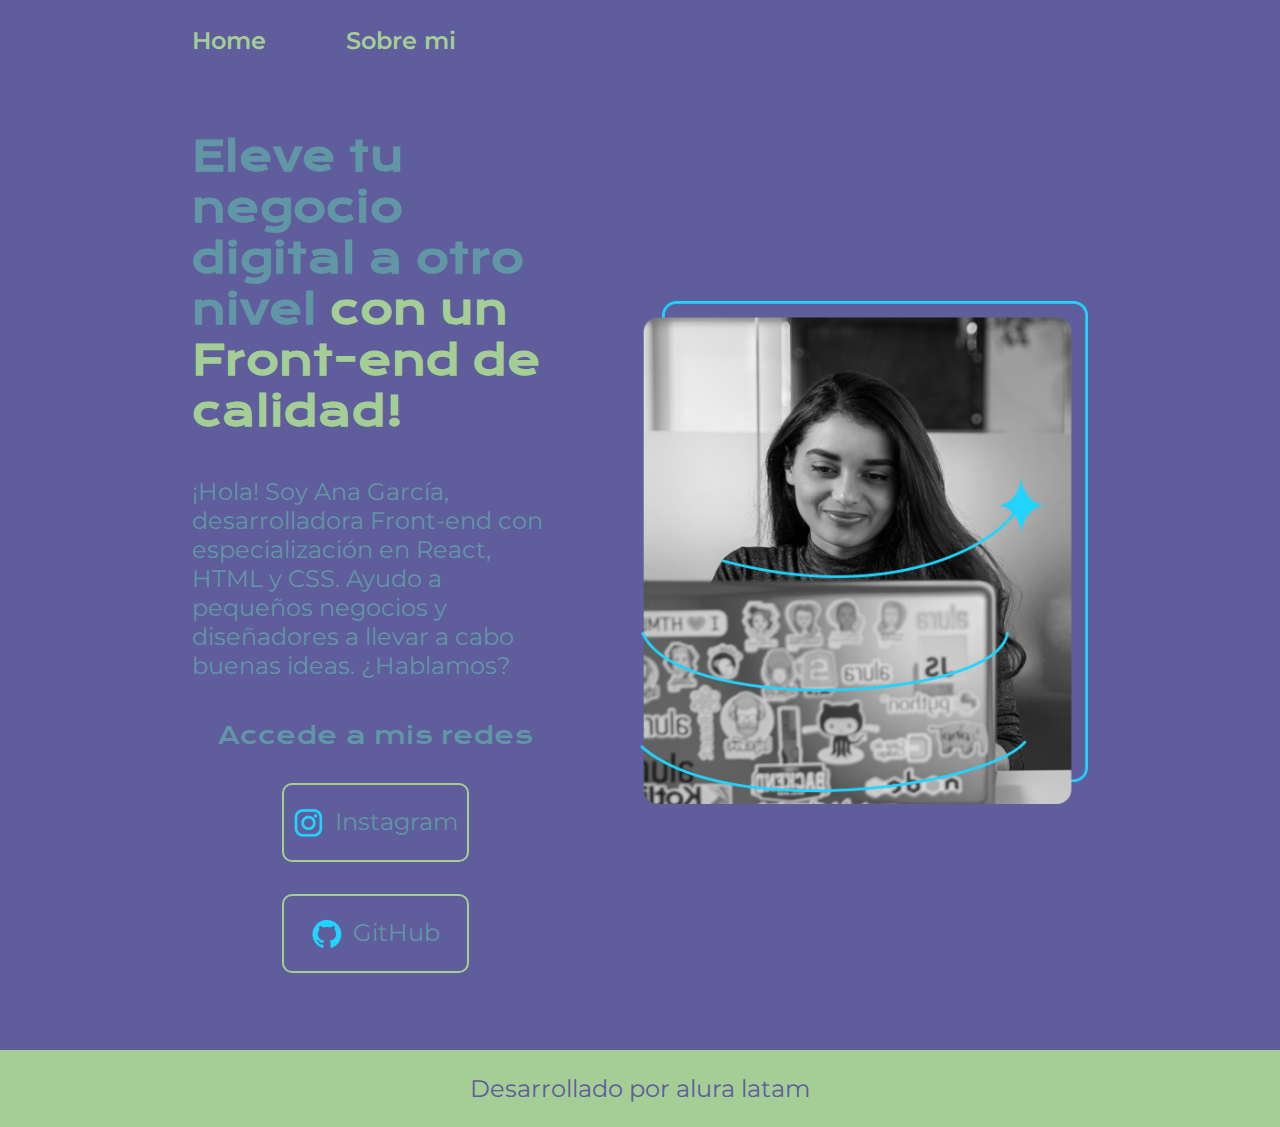
<file: index.html>
<!DOCTYPE html>
<html lang="en">
  <head>
    <meta charset="UTF-8" />
    <meta name="viewport" content="width=device-width, initial-scale=1.0" />
    <title>Proyecto 1</title>

    <link rel="stylesheet" href="styles/style.css" />
  </head>
  <body>
    <header>
      <header class="header">
        <nav class="header__menu">
          <a class="header__menu__link" href="index.html">Home</a>
          <a class="header__menu__link" href="about.html">Sobre mi</a>
        </nav>
      </header>
    </header>
    <main class="presentacion">
      <section class="presentacion__contenido">
        <h1 class="presentacion__contenido__titulo">
          Eleve tu negocio digital a otro nivel
          <strong class="titulo-destaque">con un Front-end de calidad!</strong>
        </h1>
        <p class="presentacion__contenido_texto">
          ¡Hola! Soy Ana García, desarrolladora Front-end con especialización en
          React, HTML y CSS. Ayudo a pequeños negocios y diseñadores a llevar a
          cabo buenas ideas. ¿Hablamos?
        </p>
        <div class="presentacion__enlaces">
          <h2 class="presentacion__enlace__subtitulo">Accede a mis redes</h2>
          <a class="presentacion__enlaces__link" href="https://www.instagram.com/">
            <img src="./asset/instagram.png" alt="instagram"> Instagram</a>
          <a class="presentacion__enlaces__link" href="https://github.com/">
            <img src="./asset/github.png" alt="github">GitHub
          </a>
        </div>
      </section>
      <img class="presentacion__imagen" src="./asset/Imagen.png" alt="imagen de ana garcia trabajando" />
    </main>
    <footer class="footer">
      <p>Desarrollado por alura latam</p>
    </footer>
  </body>
</html>
</file>
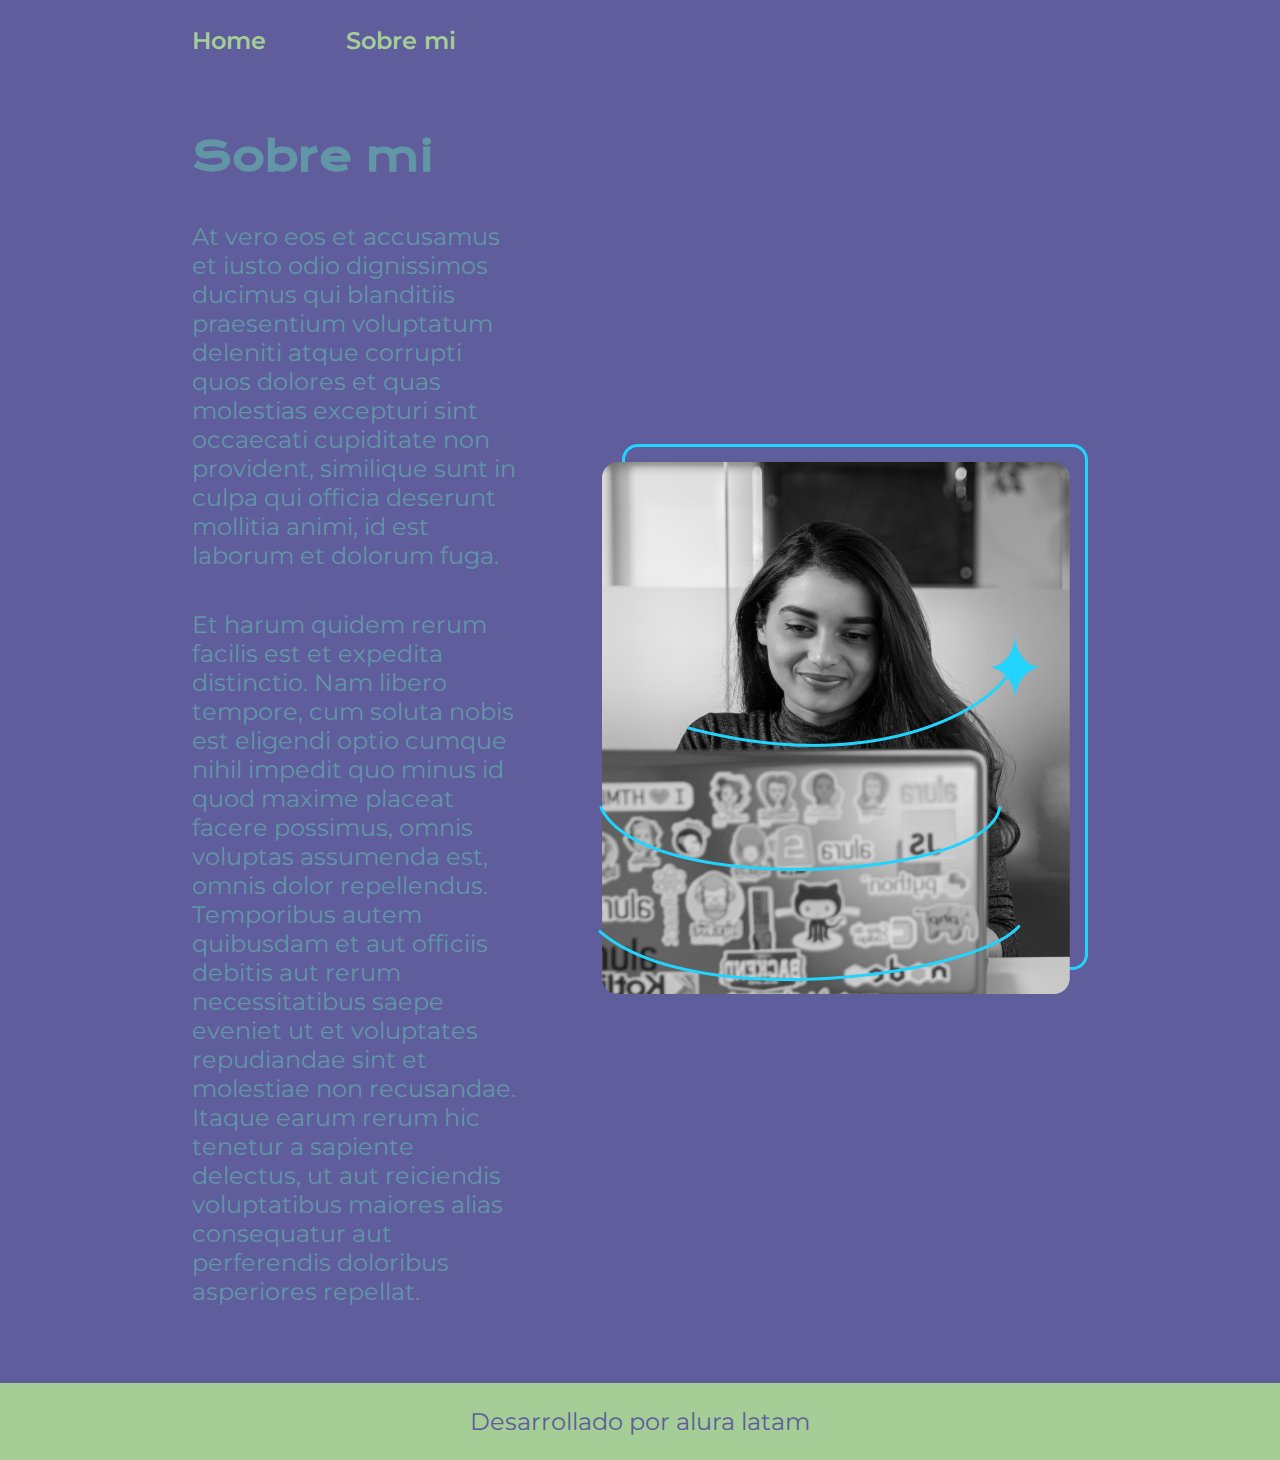
<file: about.html>
<!DOCTYPE html>
<html lang="es">
<head>
    <meta charset="UTF-8">
    <meta name="viewport" content="width=device-width, initial-scale=1.0">
    <title>sobre mi</title>
    <link rel="stylesheet" href="styles/style.css" />
</head>
<body>
    <header>
        <header class="header">
          <nav class="header__menu">
            <a class="header__menu__link" href="index.html">Home</a>
            <a class="header__menu__link" href="about.html">Sobre mi</a>
          </nav>
        </header>
      </header>
      <main class="presentacion">
        <section class="presentacion__contenido">
            <h1 class="presentacion__contenido__titulo">Sobre mi</h1>
            <p class="presentacion__contenido_texto">At vero eos et accusamus et iusto odio dignissimos ducimus qui blanditiis praesentium voluptatum deleniti atque corrupti quos dolores et quas molestias excepturi sint occaecati cupiditate non provident, similique sunt in culpa qui officia deserunt mollitia animi, id est laborum et dolorum fuga.</p>
        <p class="presentacion__contenido_texto">Et harum quidem rerum facilis est et expedita distinctio. Nam libero tempore, cum soluta nobis est eligendi optio cumque nihil impedit quo minus id quod maxime placeat facere possimus, omnis voluptas assumenda est, omnis dolor repellendus. Temporibus autem quibusdam et aut officiis debitis aut rerum necessitatibus saepe eveniet ut et voluptates repudiandae sint et molestiae non recusandae. Itaque earum rerum hic tenetur a sapiente delectus, ut aut reiciendis voluptatibus maiores alias consequatur aut perferendis doloribus asperiores repellat.</p>
        </section>
        <img src="./asset/Imagen.png" alt="imagen de ana garcia trabajando" />
      </main>
      <footer class="footer">
        <p>Desarrollado por alura latam</p>
      </footer>
</body>
</html>
</file>
<file: styles/style.css>
@import url('https://fonts.googleapis.com/css2?family=Krona+One&family=Montserrat:ital,wght@0,100..900;1,100..900&display=swap');
*{
    padding: 0;
    margin: 0;
}

body{
    background-color: var(--color-primario);
    color: var(--color-secundario);
    height: 100vh;
    box-sizing: border-box;
}

.titulo-destaque{
    color:var(--color-terciario);
}

.presentacion{
    padding: 6% 15%;
    display: flex;
    align-items: center;
    justify-content: space-between;
    gap:82px;
}
.presentacion__contenido{
    width: 50%;
    display: flex;
    flex-direction:column ;
    gap: 40px;
}
.presentacion__imagen{
    width: 50%;
}
.presentacion__contenido__titulo{
    font-size: 2.5rem;
    font-family: var(--fuente--krona);
}
.presentacion__contenido_texto{
    font-size: 1.5rem;
    font-family: var(--fuente--montserrat);
}
.presentacion__enlaces{
    display: flex;
    justify-content: space-between;
    flex-direction: column;
    align-items: center;
    gap: 32px;

}
.presentacion__enlaces__link{
    width: 50%;
    text-align: center;
    padding: 21.5px 0;
    border-radius: 8px;
    font-family: var(--fuente--montserrat);
    font-size: 1.5rem;
    font-weight: 600px;
    text-decoration: none;
    color: var(--color-secundario);
    border-radius: 10px;
    border: 2px solid var(--color-terciario);
    display: flex;
    justify-content: center;
    gap: 10px;
}
.presentacion__enlace__subtitulo{
font-family: var(--fuente--krona);
font-size: 1.5rem;
font-weight: 400;


}
.presentacion__enlaces__link:hover{
    background-color: var(--color--hover);
    
}
.footer{
background-color: var(--color-terciario);
padding: 1.5rem;
color: var(--color-primario);
text-align: center;
font-family: var(--fuente--montserrat);
font-size: 1.5rem;
font-weight: 400;
}
.header__menu__link {
    font-family: var(--fuente--montserrat);
    font-size: 1.5rem;
    font-weight: 600;
    color:var(--color-terciario);
    text-decoration: none;
}


.header__menu {
    display: flex;
    gap: 80px;
}
.header {
   
    padding: 2% 0% 0% 15%;
}
:root{
    --color-primario: #5f5d9c;
    --color-secundario: #6196a6;
    --color-terciario: #a4ce95;
    --fuente--montserrat: 'Montserrat', sans-serif;
    --fuente--krona: 'Krona One', sans-serif;
    --color--hover: #f4edcc;
}
@media (max-width:1200px){
    .presentacion{
        flex-direction: column-reverse;
        padding: 5%;
    }
    .header{
       padding: 10%;
    }
    
    .header__menu{
        justify-content: center;
    }
    .presentacion__contenido{
        width: auto;
    }
}
</file>
